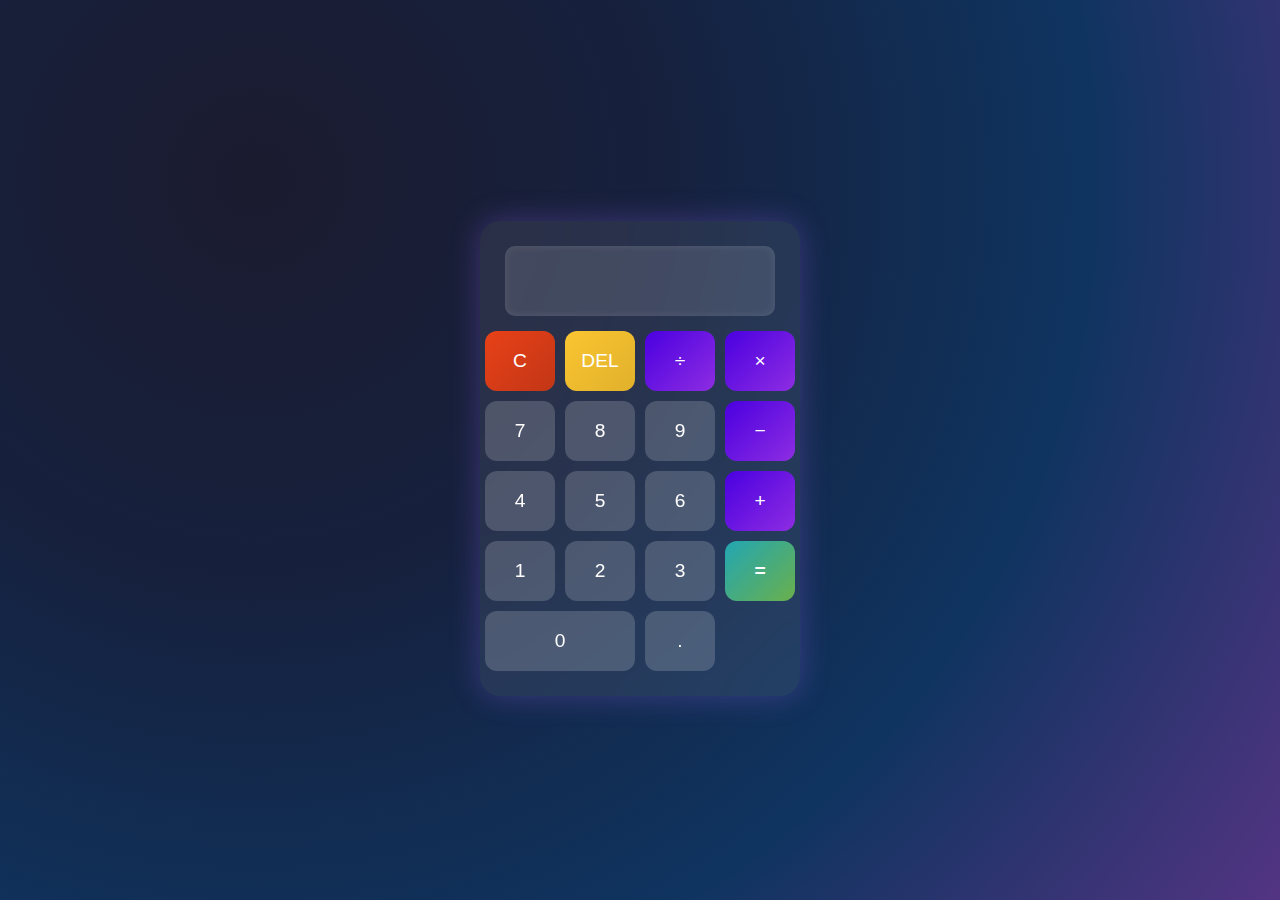
<file: LatihanW3/index.html>
<!DOCTYPE html>
<html lang="id">
<head>
  <meta charset="UTF-8">
  <meta name="viewport" content="width=device-width, initial-scale=1.0">
  <title>Kalkulator Galaksi</title>
  <link rel="stylesheet" href="style.css">
</head>
<body>
  <div class="calculator">
    <input type="text" id="display" disabled>

    <div class="buttons">
      <button class="btn clear" onclick="clearDisplay()">C</button>
      <button class="btn del" onclick="deleteLast()">DEL</button>
      <button class="btn op" onclick="appendToDisplay('/')">÷</button>
      <button class="btn op" onclick="appendToDisplay('*')">×</button>

      <button class="btn" onclick="appendToDisplay('7')">7</button>
      <button class="btn" onclick="appendToDisplay('8')">8</button>
      <button class="btn" onclick="appendToDisplay('9')">9</button>
      <button class="btn op" onclick="appendToDisplay('-')">−</button>

      <button class="btn" onclick="appendToDisplay('4')">4</button>
      <button class="btn" onclick="appendToDisplay('5')">5</button>
      <button class="btn" onclick="appendToDisplay('6')">6</button>
      <button class="btn op" onclick="appendToDisplay('+')">+</button>

      <button class="btn" onclick="appendToDisplay('1')">1</button>
      <button class="btn" onclick="appendToDisplay('2')">2</button>
      <button class="btn" onclick="appendToDisplay('3')">3</button>
      <button class="btn equal" onclick="calculate()">=</button>

      <button class="btn zero" onclick="appendToDisplay('0')">0</button>
      <button class="btn" onclick="appendToDisplay('.')">.</button>
    </div>
  </div>

  <script src="script.js"></script>
</body>
</html>
</file>
<file: LatihanW3/style.css>
* {
  box-sizing: border-box;
  font-family: 'Poppins', sans-serif;
}

body {
  height: 100vh;
  display: flex;
  justify-content: center;
  align-items: center;
  background: radial-gradient(circle at 20% 20%, #1b1b2f, #16213e, #0f3460, #533483);
  background-attachment: fixed;
  color: #fff;
  overflow: hidden;
}

.calculator {
  background: rgba(255, 255, 255, 0.08);
  backdrop-filter: blur(15px);
  border-radius: 20px;
  padding: 25px;
  width: 320px;
  box-shadow: 0 0 30px rgba(153, 102, 255, 0.3);
  transition: 0.3s ease;
}

.calculator:hover {
  box-shadow: 0 0 45px rgba(173, 216, 230, 0.4);
}

#display {
  width: 100%;
  height: 70px;
  background: rgba(255, 255, 255, 0.12);
  border: none;
  border-radius: 10px;
  color: #e4e4e4;
  font-size: 1.8em;
  text-align: right;
  padding-right: 10px;
  margin-bottom: 15px;
  outline: none;
  box-shadow: inset 0 0 8px rgba(255, 255, 255, 0.1);
}

.buttons {
  display: grid;
  grid-template-columns: repeat(4, 70px);
  grid-gap: 10px;
  justify-content: center;
}

.btn {
  height: 60px;
  border: none;
  border-radius: 12px;
  font-size: 1.2em;
  cursor: pointer;
  color: #fff;
  background: rgba(255, 255, 255, 0.1);
  transition: 0.2s ease-in-out;
  backdrop-filter: blur(5px);
}

.btn:hover {
  background: rgba(255, 255, 255, 0.25);
  transform: scale(1.05);
}

.op {
  background: linear-gradient(135deg, #4a00e0, #8e2de2);
}

.op:hover {
  background: linear-gradient(135deg, #5f27cd, #9b59b6);
}

.equal {
  background: linear-gradient(135deg, #22a6b3, #6ab04c);
  grid-row: span 2;
  font-weight: bold;
}

.equal:hover {
  background: linear-gradient(135deg, #1abc9c, #2ecc71);
}

.clear {
  background: linear-gradient(135deg, #e84118, #c23616);
}

.clear:hover {
  background: linear-gradient(135deg, #ff4757, #c0392b);
}

.del {
  background: linear-gradient(135deg, #fbc531, #e1b12c);
}

.del:hover {
  background: linear-gradient(135deg, #f1c40f, #f39c12);
}

.zero {
  grid-column: span 2;
}
</file>
